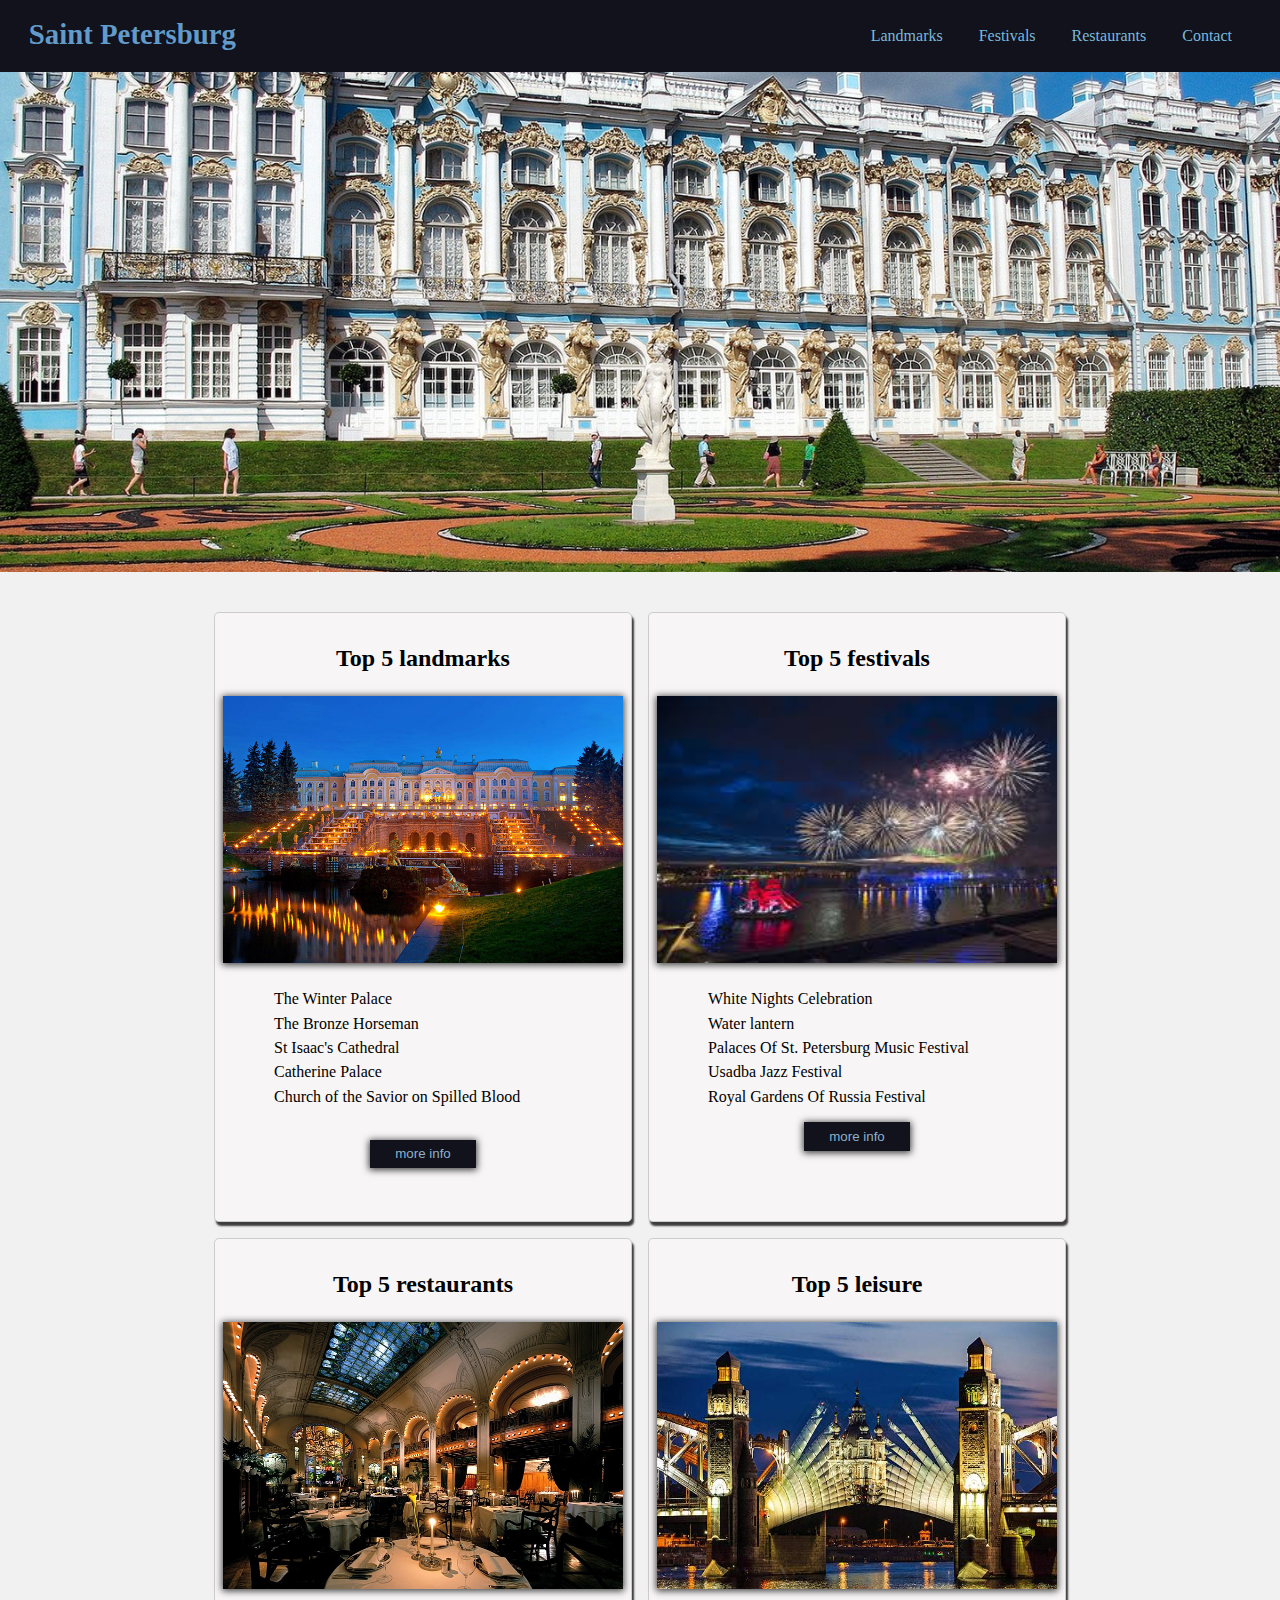
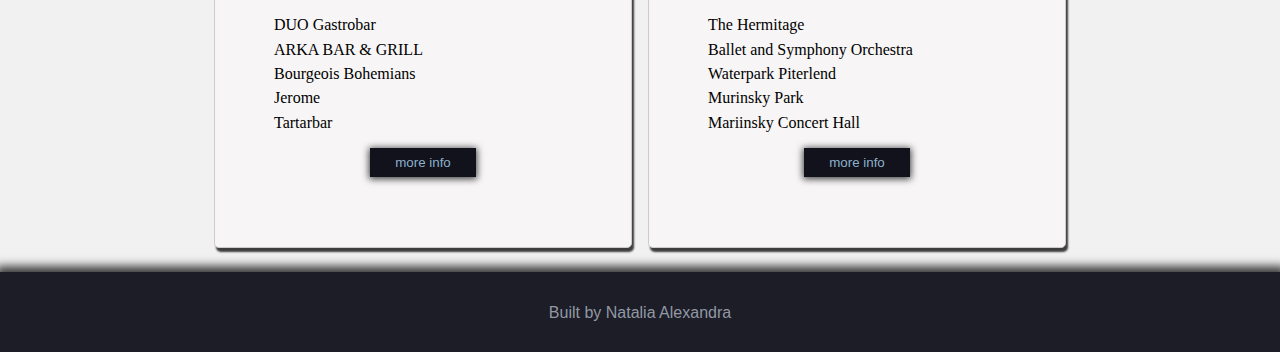
<file: index.html>
<!DOCTYPE html>
<html lang="en">

<head>
    <meta charset="UTF-8">
    <meta name="viewport" content="width=device-width, initial-scale=1.0">
    <meta http-equiv="X-UA-Compatible" content="ie=edge">
    <link href="css/fontawesome-all.css" rel="stylesheet" />
    <link rel="stylesheet" href="css/main.css">
    <link rel="stylesheet" href="css/nav.css">
    <title>Saint Petersburg</title>
</head>

<body>
    <header>
        <h1>Saint Petersburg</h1>
        <div id="myNav" class="overlay-nav">
            <a href="javascript:void(0)" id="closeIcon" class="closeIcon">&times;</a>
            <div class="overlay-content">
                <a href="pages/about.html" target="_blank">About</a>
                <a href="pages/weather.html" target="_blank">Weather</a>
                <a href="#" target="_blank">Landmarks</a>
                <a href="#" target="_blank">Festivals</a>
                <a href="#" target="_blank">Restaurants</a>
                <a href="#" target="_blank">Contact</a>
            </div>
        </div>
        <!-- Desktop Navigation-bar -->
        <nav>
            <ul>
                <li><a href="#" target="_blank">Landmarks</a></li>
                <li><a href="#" target="_blank">Festivals</a></li>
                <li><a href="#" target="_blank">Restaurants</a></li>
                <li><a href="#" target="_blank">Contact</a></li>
            </ul>
        </nav>
        <!-- --- -->
        <span style="font-size:30px;cursor:pointer" id="openIcon" class="nav-icon">
            <i class="fas fa-bars nav-icon"></i>
        </span>
    </header>

    <main>
        <!-- main landing page slider -->
        <section class="desktop-hero"></section>
        <section id="slider-box">
            <img class="mySlides" src="assets/st-petersburg-1.jpg" id="main-img">
            <img class="mySlides" src="assets/st-petersburg-2s.jpg" id="main-img">
            <img class="mySlides" src="assets/st-petersburg-3s.jpg" id="main-img">
        </section>
        <!-- Desktop Flex -->
        <div class="flex-container">
            <!-- landmarks -->
            <section class="top-box">
                <section class="inner-box">
                    <h2>Top 5 landmarks</h2>
                    <img src="assets/st-petersburg-4s.jpg" alt="Tot 5 landmarks" width="130px" height="">
                </section>
                <section class="inner-box txt">
                    <ul>
                        <li>The Winter Palace</li>
                        <li>The Bronze Horseman</li>
                        <li>St Isaac's Cathedral</li>
                        <li>Catherine Palace</li>
                        <li>Church of the Savior on Spilled Blood</li>
                    </ul>
                    <button id="first-btn" class="btn">
                        <a href="https://www.tripadvisor.com/Attractions-g298507-Activities-c47-t163-St_Petersburg_Northwestern_District.html"
                            target="_blank">
                            more info</a>
                    </button>
                </section>
            </section>

            <!-- festivals -->
            <section class="top-box">
                <section class="inner-box">
                    <h2>Top 5 festivals</h2>
                    <img src="assets/festival.jpeg" alt="Tot 5 festivals" width="130px" height="">
                </section>
                <section class="inner-box txt">
                    <ul>
                        <li>White Nights Celebration</li>
                        <li>Water lantern</li>
                        <li>Palaces Of St. Petersburg Music Festival</li>
                        <li>Usadba Jazz Festival</li>
                        <li>Royal Gardens Of Russia Festival</li>
                    </ul>
                    <button id="" class="btn">
                        <a href="https://www.arrivalguides.com/en/Travelguides/Europe/Russia/Stpetersburg/events"
                            target="_blank">
                            more info
                        </a>
                    </button>
                </section>
            </section>

            <!-- restaurants -->
            <section class="top-box">
                <section class="inner-box">
                    <h2>Top 5 restaurants</h2>
                    <img src="assets/restaurant.jpg" alt="Tot 5 restaurants" width="130px" height="">
                </section>
                <section class="inner-box txt">
                    <ul>
                        <li>DUO Gastrobar</li>
                        <li>ARKA BAR & GRILL</li>
                        <li>Bourgeois Bohemians</li>
                        <li>Jerome</li>
                        <li>Tartarbar</li>
                    </ul>
                    <button id="" class="btn">
                        <a href="https://mostpetersburg.com/top-restaurants" target="_blank">
                            more info
                        </a>
                    </button>
                </section>
            </section>

            <!-- leisure -->
            <section class="top-box">
                <section class="inner-box">
                    <h2>Top 5 leisure</h2>
                    <img src="assets/st-peter8-ns.jpg" alt="Tot 5 leisure" width="130px" height="">
                </section>
                <section class="inner-box txt">
                    <ul>
                        <li>The Hermitage</li>
                        <li>Ballet and Symphony Orchestra</li>
                        <li>Waterpark Piterlend</li>
                        <li>Murinsky Park</li>
                        <li>Mariinsky Concert Hall</li>
                    </ul>
                    <button id="" class="btn">
                        <a href="https://www.visitrussia.com/citiesguide/spb/spb.htm" target="_blank">
                            more info
                        </a>
                    </button>
                </section>
            </section>
        </div> <!-- .flex-container -->
    </main>

    <footer>
        <p>Built by Natalia Alexandra</p>
    </footer>

    <script src="js/fontawesome-all.js"></script>
    <script src="js/nav.js"></script>
    <script src="js/main-slider.js"></script>

</body>

</html>
</file>
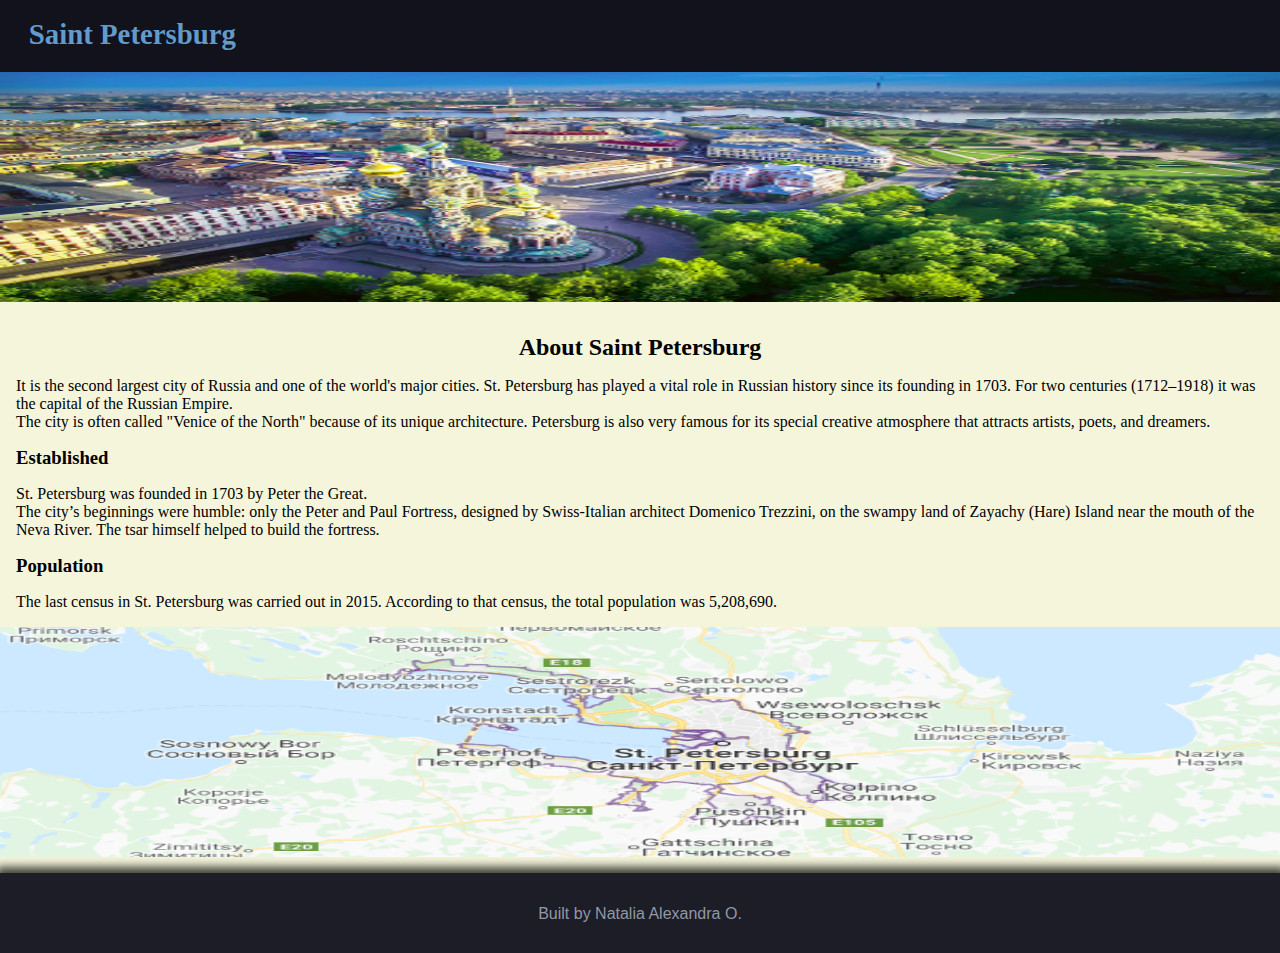
<file: pages/about.html>
<!DOCTYPE html>
<html lang="en">

<head>
    <meta charset="UTF-8">
    <meta name="viewport" content="width=device-width, initial-scale=1.0">
    <meta http-equiv="X-UA-Compatible" content="ie=edge">
    <link href="../css/fontawesome-all.css" rel="stylesheet" />
    <link rel="stylesheet" href="../css/main.css">
    <link rel="stylesheet" href="../css/nav.css">
    <link rel="stylesheet" href="../css/pages.css">
    <title>Saint Petersburg About</title>
</head>

<body>
    <header>
        <h1><a href="../index.html">Saint Petersburg</a></h1>
        <div id="myNav" class="overlay-nav">
            <a href="javascript:void(0)" id="closeIcon" class="closeIcon">&times;</a>
            <div class="overlay-content">
                <a href="../index.html" target="_blank">Home</a>
                <a href="about.html" target="_blank">About</a>
                <a href="weather.html" target="_blank">Weather</a>
                <a href="#" target="_blank">Landmarks</a>
                <a href="#" target="_blank">Festivals</a>
                <a href="#" target="_blank">Restaurants</a>
                <a href="#" target="_blank">Contact</a>
            </div>
        </div>

        <span style="font-size:30px;cursor:pointer" id="openIcon" class="nav-icon">
            <i class="fas fa-bars nav-icon"></i>
        </span>
    </header>

    <main>
        <img src="../assets/st-petersburg-2s.jpg" id="about-img" width="380px" height="230">

        <section class="content-box">
            <h2>About Saint Petersburg</h2>
            <p>
                It is the second largest city of Russia and one of the world's major cities. St. Petersburg has played a
                vital role in
                Russian history since its founding in 1703. For two centuries (1712–1918) it was the capital of the
                Russian Empire.
            </p>
            <p>
                The city is often called "Venice of the North" because of its unique architecture. Petersburg is also
                very famous for
                its special creative atmosphere that attracts artists, poets, and dreamers.
            </p>

            <h3>Established</h3>
            <p>
                St. Petersburg was founded in 1703 by Peter the Great.
            </p>
            <p>
                The city’s beginnings were humble: only the Peter and Paul Fortress, designed by Swiss-Italian architect
                Domenico
                Trezzini, on the swampy land of Zayachy (Hare) Island near the mouth of the Neva River. The tsar himself
                helped to build
                the fortress.
            </p>


            <h3>Population</h3>
            <p>
                The last census in St. Petersburg was carried out in 2015. According to that census, the total
                population was 5,208,690.
            </p>
        </section>

        <img src="../assets/st.peterburg-russia-map.png" id="about-img" width="380px" height="230">
    </main>

    <footer>
        <p>Built by Natalia Alexandra O.</p>
    </footer>

    <script src="../js/fontawesome-all.js"></script>
    <script src="../js/nav.js"></script>
</body>

</html>
</file>
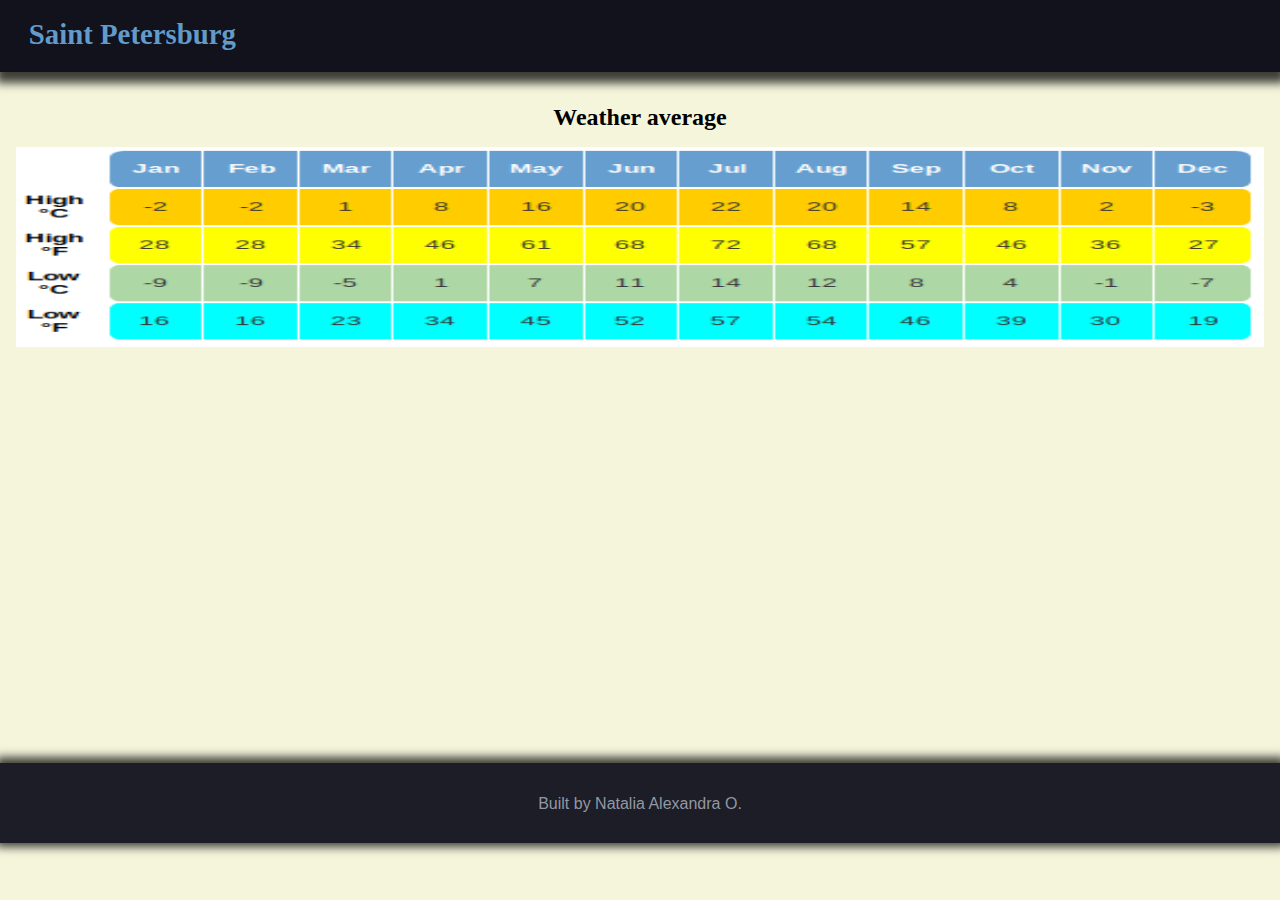
<file: pages/weather.html>
<!DOCTYPE html>
<html lang="en">

<head>
    <meta charset="UTF-8">
    <meta name="viewport" content="width=device-width, initial-scale=1.0">
    <meta http-equiv="X-UA-Compatible" content="ie=edge">
    <link href="../css/fontawesome-all.css" rel="stylesheet" />
    <link rel="stylesheet" href="../css/main.css">
    <link rel="stylesheet" href="../css/nav.css">
    <link rel="stylesheet" href="../css/pages.css">
    <title>Saint Petersburg Weather</title>
</head>

<body>
    <header>
        <h1><a href="../index.html">Saint Petersburg</a></h1>
        <div id="myNav" class="overlay-nav">
            <a href="javascript:void(0)" id="closeIcon" class="closeIcon">&times;</a>
            <div class="overlay-content">
                <a href="../index.html" target="_blank">Home</a>
                <a href="about.html" target="_blank">About</a>
                <a href="weather.html" target="_blank">Weather</a>
                <a href="#" target="_blank">Landmarks</a>
                <a href="#" target="_blank">Festivals</a>
                <a href="#" target="_blank">Restaurants</a>
                <a href="#" target="_blank">Contact</a>
            </div>
        </div>

        <span style="font-size:30px;cursor:pointer" id="openIcon" class="nav-icon">
            <i class="fas fa-bars nav-icon"></i>
        </span>
    </header>

    <main id="weather">
        <section class="content-box">
            <h2>Weather average</h2>
            <!-- <ul>
                <li></li>
            </ul> -->
            <img src="../assets/weather-average.png" width="380px" height="200">
        </section>
    </main>

    <footer>
        <p>Built by Natalia Alexandra O.</p>
    </footer>

    <script src="../js/fontawesome-all.js"></script>
    <script src="../js/nav.js"></script>
</body>

</html>
</file>
<file: css/main.css>
* {
    margin: 0;
    padding: 0;
}

body{
    background-color: #f1f1f1;
    overflow-x: hidden;
}


/* header ==================== */

header {
  width: 100%;
  height: 4.5rem;
  /* margin-bottom: 2rem; */
  display: flex;
  flex-direction: row;
  align-content: stretch;
  background-color: #11121b;
  color: rgb(98, 154, 201);
  box-shadow: 1px 6px 9px 5px rgba(0,0,0,0.75);
}

header h1 {
  margin-top: -0.2rem;
  padding: 0.9rem 1rem 0.3rem;
  font-size: 1.8rem;
}

header h1 a {
    color: rgb(98, 154, 201);
    text-decoration: none;
}

header h1 a:hover {
    color: rgb(217, 220, 223);
}

/* main ==================== */

main {
    display: flex;
    flex-direction: column;
    /* flex-wrap: wrap; */
    justify-content: space-around;
    align-items: center;
}

nav {
    display: none;
}

#main-img {
    width: 100%;
    margin-bottom: 2rem;
    box-shadow: 0px 1px 7px 1px rgba(0,0,0,0.75);
}

.top-box {
    margin: 0.5rem;
    padding: 1rem 0.5rem;
    display: flex;
    flex-direction: column;
    border: 1px solid #ccc;
    border-radius: 0.3rem;
    background-color: #f1f1f1;
    box-shadow: 0px 1px 9px 5px rgba(0,0,0,0.75);
}

.top-box img {
    width: 200px;
    height: 150px;
    box-shadow: 0px 1px 7px 1px rgba(0,0,0,0.75);
}

.top-box ul {
    padding-left: 1rem;
    list-style: none;
}

.top-box li {
    padding-top: 0.3rem;
}

.inner-box {
    /* flex: 1; */
    /* height: 14rem; */
    display: flex;
    flex-direction: column;
    justify-content: space-around;
}

.txt {
    width: 8rem;
}

.btn {
    align-self: flex-end;
    width: 5rem;
    padding: 0.2rem 0.5rem;
    border: none;
    background-color: #11121b;
    color: rgb(98, 154, 201);
    box-shadow: 0px 1px 7px 1px rgba(0,0,0,0.75);
}

.btn a {
    color: rgb(98, 154, 201);
    text-decoration: none;
}

.btn a:link {
    color: rgb(141, 176, 204);
}

.btn a:visited {
    color: rgb(59, 97, 128);
 }
 
.btn a:hover {
    color: rgb(227, 233, 225);
}

.btn a:active {
    color: rgb(68, 129, 48);
}


/* main image slider ========== */
#slider-box {
    width: 100%;
    height: 350px;
}

.mySlides {
    display:none;
}

.desktop-hero {
    display: none;
}


/* footer ==================== */

footer {
    margin-top: 1rem;
    padding: 1rem;
    height: 3rem;
    background-color: #1c1d27;
    color: #9298a3;
    text-align: center;
    font-family: "Notable", sans-serif;
    box-shadow: 1px -1px 9px 5px rgba(0,0,0,0.75);
}

footer p {
    padding-top: 1rem;
}


/* Media Queries */

@media (min-width: 992px) {

    /* Header */

    nav {
        display: block;
    }

    .nav-icon {
        display: none;
    }

    ul {
        list-style-type: none;
    }

    li {
        display: inline;
        padding: 1em;
    }

    li a {
        text-decoration: none;
        color: #79b9dd;
    }

    h2 {
        padding-bottom: 1em;
    }

    header {
        justify-content: space-between;
        align-items: center;
    }

    header h1 {
        padding: 0 0 0 1em;
    }

    nav {
        padding-right: 2em; 
    }

    /* Layout */

    body {
        background-color: #f1f1f1;
    }

    main {
        display: block;
    }
    
    /* Slider */

    #slider-box {
        display: none;
    }

    .desktop-hero {
        display: block;
        height: 500px;
        background-image: url(../assets/cathetine-palace.jpg);
        background-position: center;
        background-repeat: no-repeat;
        background-size: cover;
    }
    
    /* Flex Container */

    .flex-container {
        display: flex;
        flex-flow: row wrap;
        justify-content: center;
        max-width: 900px;
        margin: 0 auto;
        padding-top: 2em;
    }

    .top-box {
        flex-direction: column;
        align-items: center;
        background-color: #f7f5f5;
        box-shadow: 2px 4px 2px rgba(0,0,0,0.75);
    }

    .top-box img {
        width: 400px;
        height: 267px;
    }

    .inner-box {
        justify-content: flex-start;
        align-items: center;
        padding: 1em 0;
    }

    .txt {
        display: block;
        width: 330px;
        height: 210px;
        padding: 0.5em;
    }

    .txt li {
        display: block;
        padding: 0.2em 0;
    }

    .btn {
        display: block;
        margin: 0 auto;
        margin-top: 1em;
        min-width: 8em;
        padding: 0.5em;
    }

    #first-btn {
        margin-top: 2.3em;
    }
    
}
</file>
<file: css/nav.css>
/* nav */

.overlay-nav {
  height: 0%;
  width: 100%;
  position: fixed;
  z-index: 1;
  top: 0;
  left: 0;
  background-color: rgb(0, 0, 0);
  background-color: rgba(0, 0, 0, 0.9);
  overflow-y: hidden;
  transition: 0.5s;
}

.overlay-content {
  position: relative;
  top: 25%;
  width: 100%;
  text-align: center;
  margin-top: 30px;
}

.overlay-nav a {
  padding: 8px;
  text-decoration: none;
  font-size: 36px;
  color: #818181;
  display: block;
  transition: 0.3s;
  font-family: "Londrina Shadow", cursive;
  letter-spacing: 0.3rem;
}

.overlay-nav a:hover,
.overlay a:focus {
  color: #f1f1f1;
}

.overlay-nav .closeIcon {
  position: absolute;
  top: 20px;
  right: 45px;
  font-size: 60px;
  font-family: "Notable", sans-serif;
}

.nav-icon {
  margin-left: auto;
  padding: 0.5rem 0.5rem 0.3rem;
  font-size: 1.8rem;
}
</file>
<file: css/pages.css>
/* main pages ============ */

body {
    background-color: beige;
    overflow-x: hidden;
}

h2, h3 {
    padding: 1rem 0rem;
}

h2 {
    text-align: center;
}

.content-box {
    padding: 1rem;
}

img {
    display: block;
    width: 100%;
    margin: 0 auto;
}


#weather {
    height: 75vh;
}
</file>
